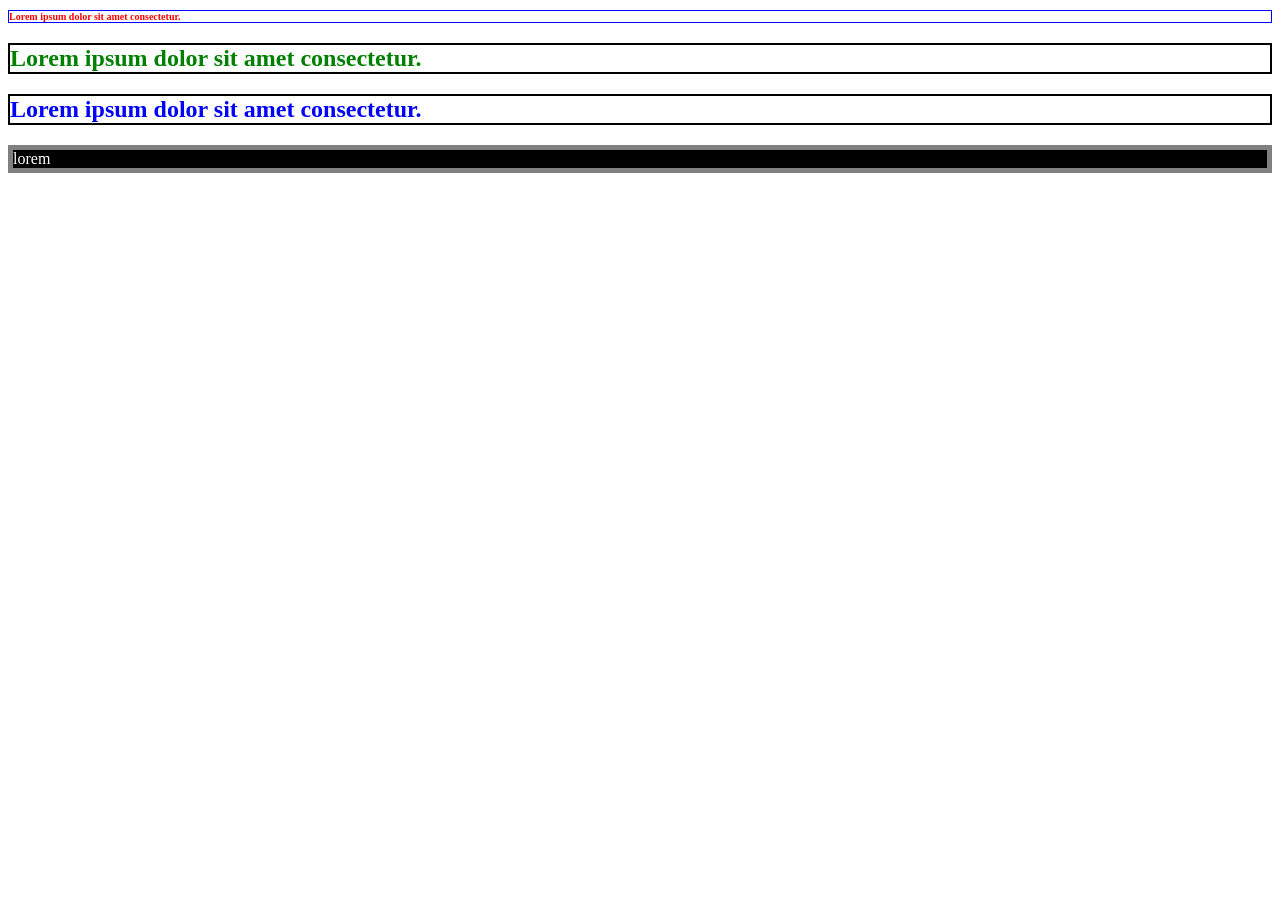
<file: class-1/index.html>
<!DOCTYPE html>
<html lang="en">

<head>
    <meta charset="UTF-8">
    <meta name="viewport" content="width=device-width, initial-scale=1.0">
    <link rel="stylesheet" href="style.css">
    <title>CSS first class</title>
</head>
<style>
    h2 {
        color: blue;
        border: 2px solid black;
    }
</style>

<body>
    <!-- We have Three 3 types of css -->

    <!-- Inline css -->
    <!-- Internal css -->
    <!-- Extenal css -->

    <!-- Inline css -->
    <p style="
     color: red; font-size: 10px; font-weight: 
bold; border: 1px solid blue;
     ">Lorem ipsum dolor sit amet consectetur.</p>

    <!-- Internal css -->
    <h2 style="color: green;">Lorem ipsum dolor sit amet consectetur.</h2>
    <h2>Lorem ipsum dolor sit amet consectetur.</h2>

    <!-- External css -->
    <div class="">lorem</div>

</body>

</html>
</file>
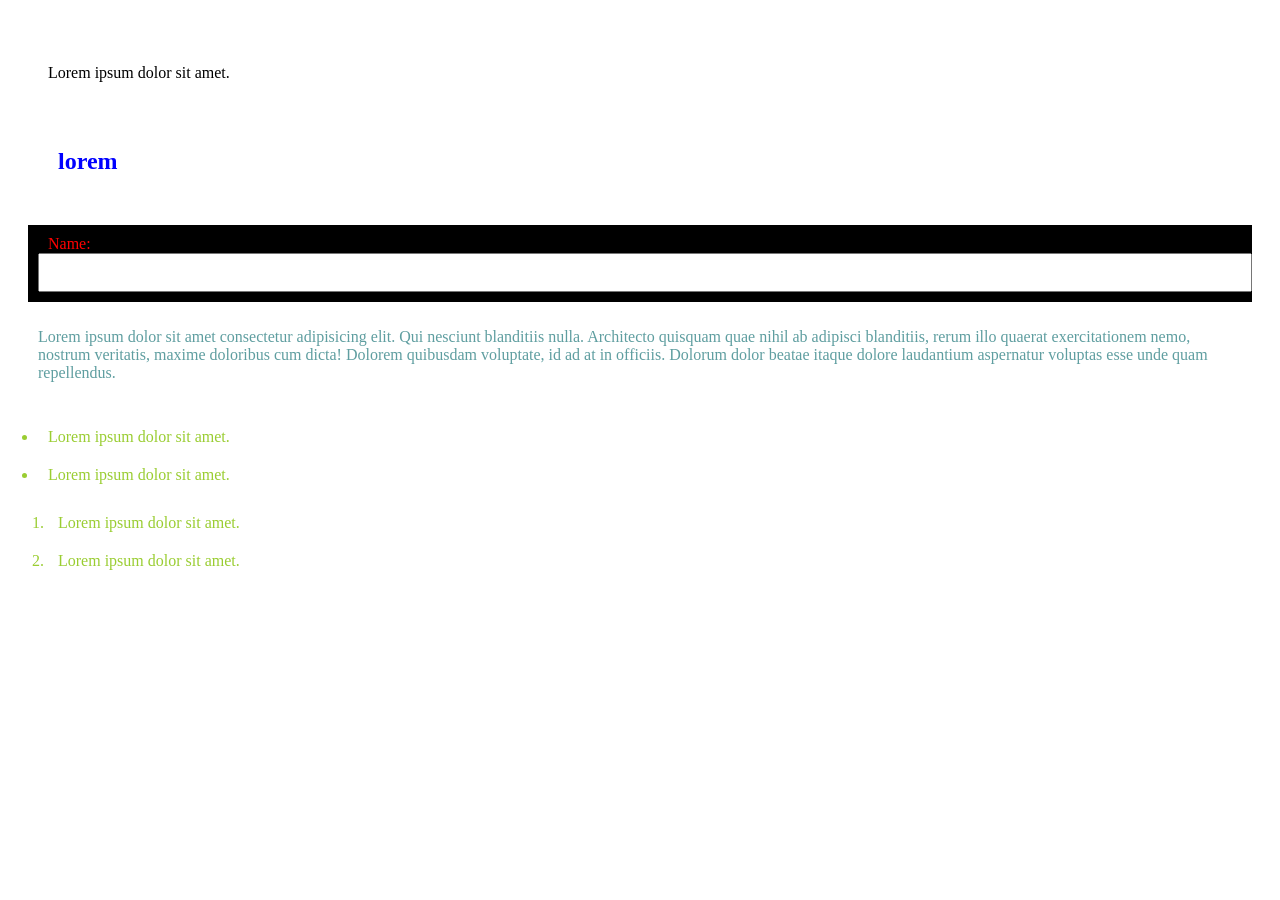
<file: class-2/index.html>
<!DOCTYPE html>
<html lang="en">
<head>
    <meta charset="UTF-8">
    <meta name="viewport" content="width=device-width, initial-scale=1.0">
    <title>CSS Second Class | Selectors</title>
    <link rel="stylesheet" href="style.css">
</head>
<body>
    <div>
        <p class="para">Lorem ipsum dolor sit amet.</p>
        <div>
            <h2>lorem</h2>
        </div>
    </div>
    <form action="" class="leb">
        <label for="">Name:</label>
        <br>
        <input type="text">
    </form>
    <p id="paraId">Lorem ipsum dolor sit amet consectetur adipisicing elit. Qui nesciunt blanditiis nulla. Architecto quisquam quae nihil ab adipisci blanditiis, rerum illo quaerat exercitationem nemo, nostrum veritatis, maxime doloribus cum dicta! Dolorem quibusdam voluptate, id ad at in officiis. Dolorum dolor beatae itaque dolore laudantium aspernatur voluptas esse unde quam repellendus.</p>
    <ul>
        <li>Lorem ipsum dolor sit amet.</li>
        <li>Lorem ipsum dolor sit amet.</li>
        <ol>
            <li>Lorem ipsum dolor sit amet.</li>
            <li>Lorem ipsum dolor sit amet.</li>
        </ol>
    </ul>

</body>
</html>
</file>
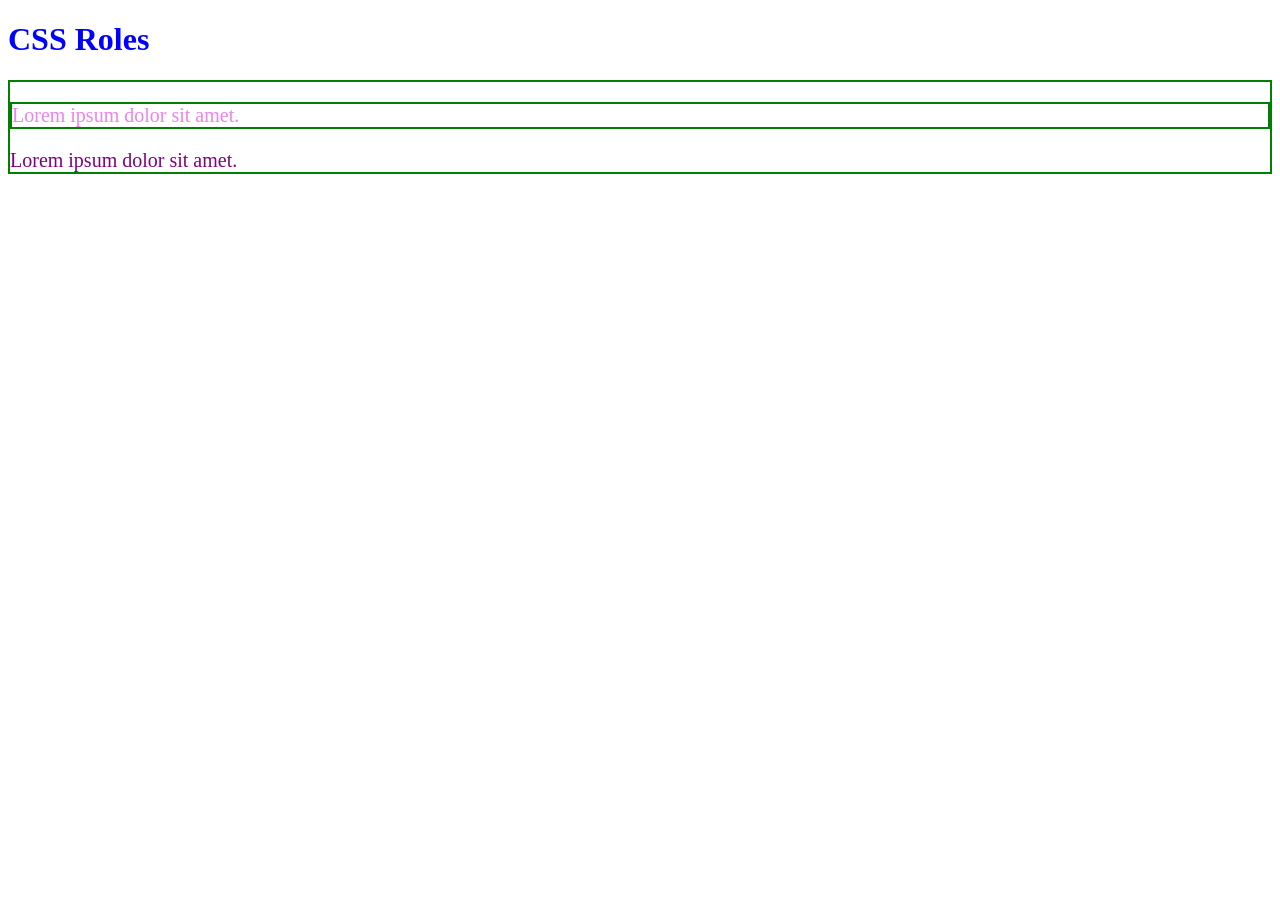
<file: class-3/index.html>
<!DOCTYPE html>
<html lang="en">
<head>
    <meta charset="UTF-8">
    <meta name="viewport" content="width=device-width, initial-scale=1.0">
    <title>CSS Roles</title>
    <link rel="stylesheet" href="style.css">
</head>
<body>
    <h1 class="heading" id="title">CSS Roles</h1>
    <div class="parent">
        <p>Lorem ipsum dolor sit amet.</p>
        <div>Lorem ipsum dolor sit amet.</div>
    </div>
</body>
</html>
</file>
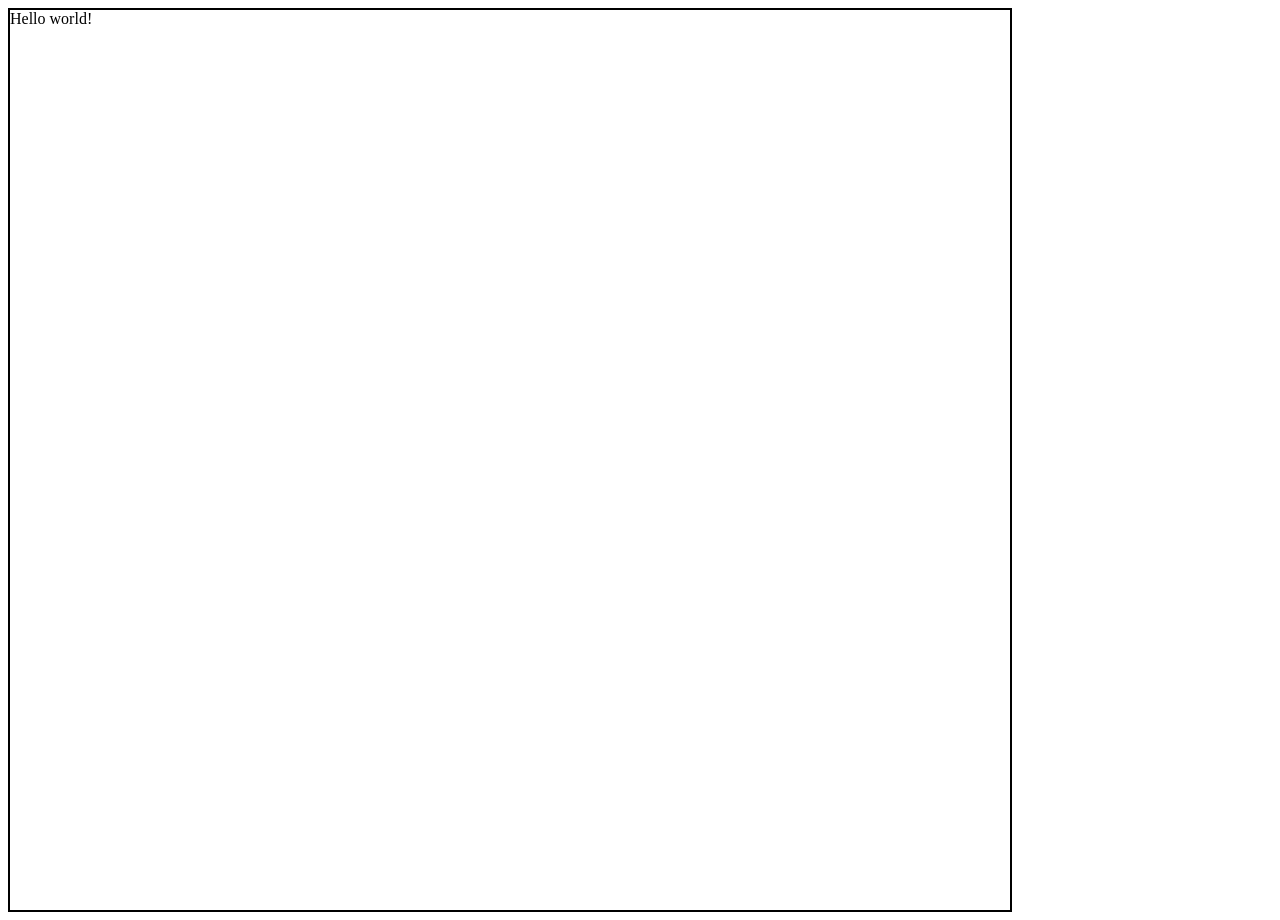
<file: class-4/index.html>
<!DOCTYPE html>
<html lang="en">
<head>
    <meta charset="UTF-8">
    <meta name="viewport" content="width=device-width, initial-scale=1.0">
    <title>CSS Background</title>
    <link rel="stylesheet" href="style.css">
</head>
<body>
    <div class="container">Hello world!</div>
</body>
</html>
</file>
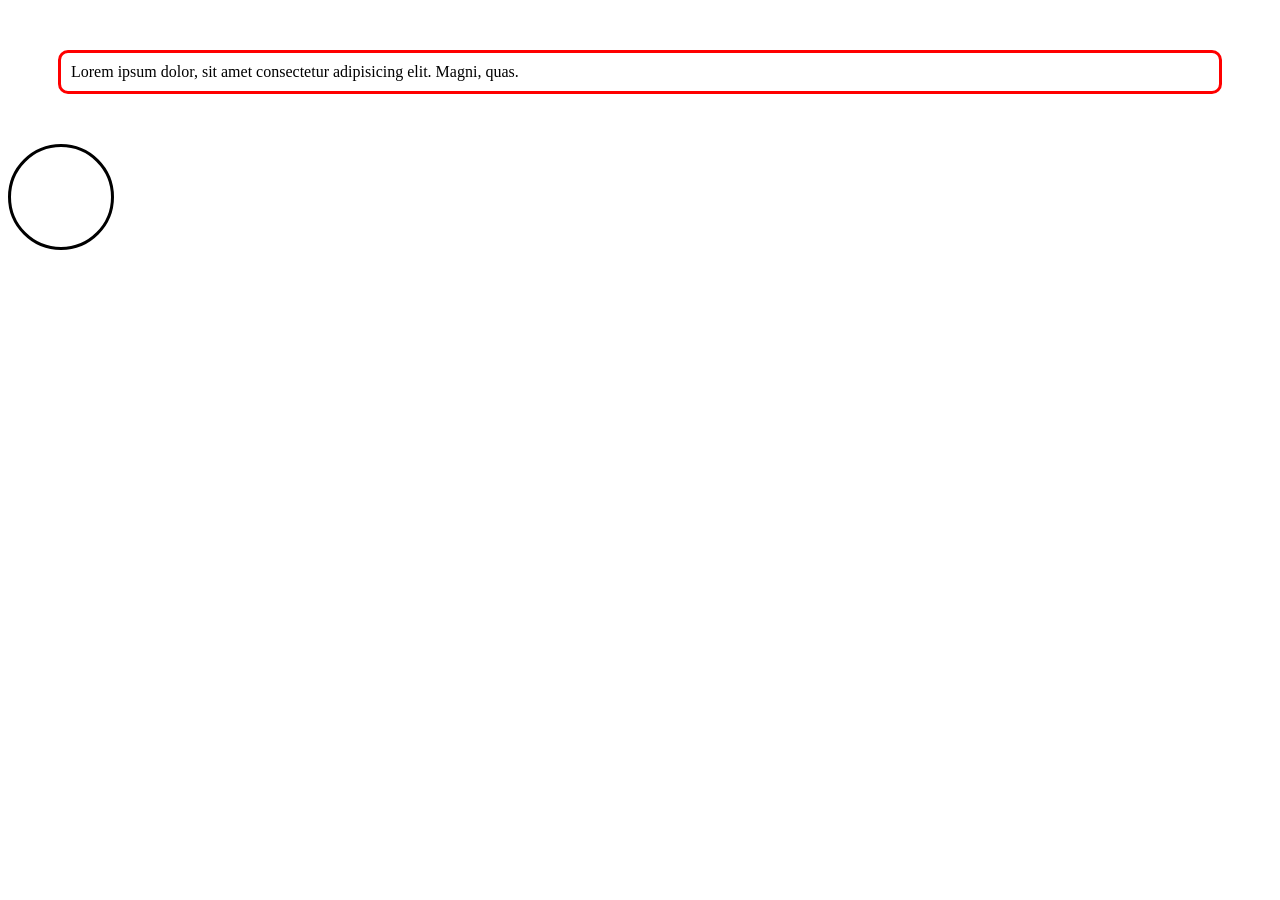
<file: class-5/index.html>
<!DOCTYPE html>
<html lang="en">
<head>
    <meta charset="UTF-8">
    <meta name="viewport" content="width=device-width, initial-scale=1.0">
    <title>Box Modal</title>
    <link rel="stylesheet" href="style.css">
</head>
<body>
    <!-- Box Modal -->
    <!-- Content -->
    <!-- Padding -->
    <!--Border -->
    <!-- Margin -->
    
    <div class="container">
        Lorem ipsum dolor, sit amet consectetur adipisicing elit. Magni, quas.
    </div>
    <div class="circle"></div>
</body>
</html>
</file>
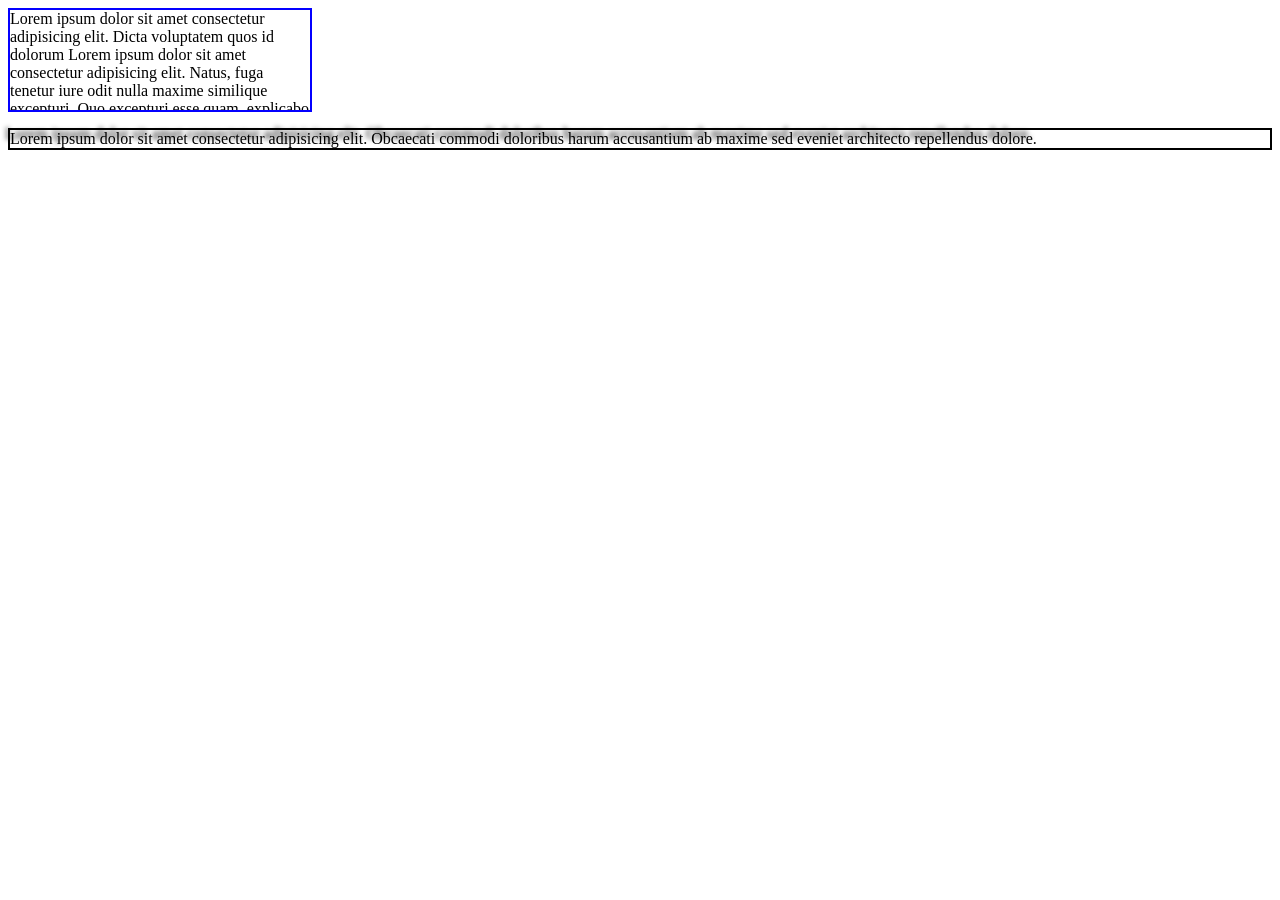
<file: class-6/index.html>
<!DOCTYPE html>
<html lang="en">
<head>
    <meta charset="UTF-8">
    <meta name="viewport" content="width=device-width, initial-scale=1.0">
    <title>Min-Max height</title>
    <link rel="stylesheet" href="style.css">
</head>
<body>
    <div class="container">
        Lorem ipsum dolor sit amet consectetur adipisicing elit. Dicta voluptatem quos id dolorum Lorem ipsum dolor sit amet consectetur adipisicing elit. Natus, fuga tenetur iure odit nulla maxime similique excepturi. Quo excepturi esse quam, explicabo fugit cupiditate dolore ullam, voluptates pariatur sit nam. Lorem ipsum, dolor sit amet consectetur adipisicing elit. Suscipit, pariatur possimus! Illo dignissimos unde reprehenderit corporis magnam error, consectetur quae optio laborum cumque inventore eaque. Reprehenderit rem illo error obcaecati? Lorem ipsum dolor sit amet, consectetur adipisicing elit. Ut tempore architecto voluptates possimus m eius quos repudiandae reiciendis 
    </div>
    <p class="para">
        Lorem ipsum dolor sit amet consectetur adipisicing elit. Obcaecati commodi doloribus harum accusantium ab maxime sed eveniet architecto repellendus dolore.
    </p>
</body>
</html>
</file>
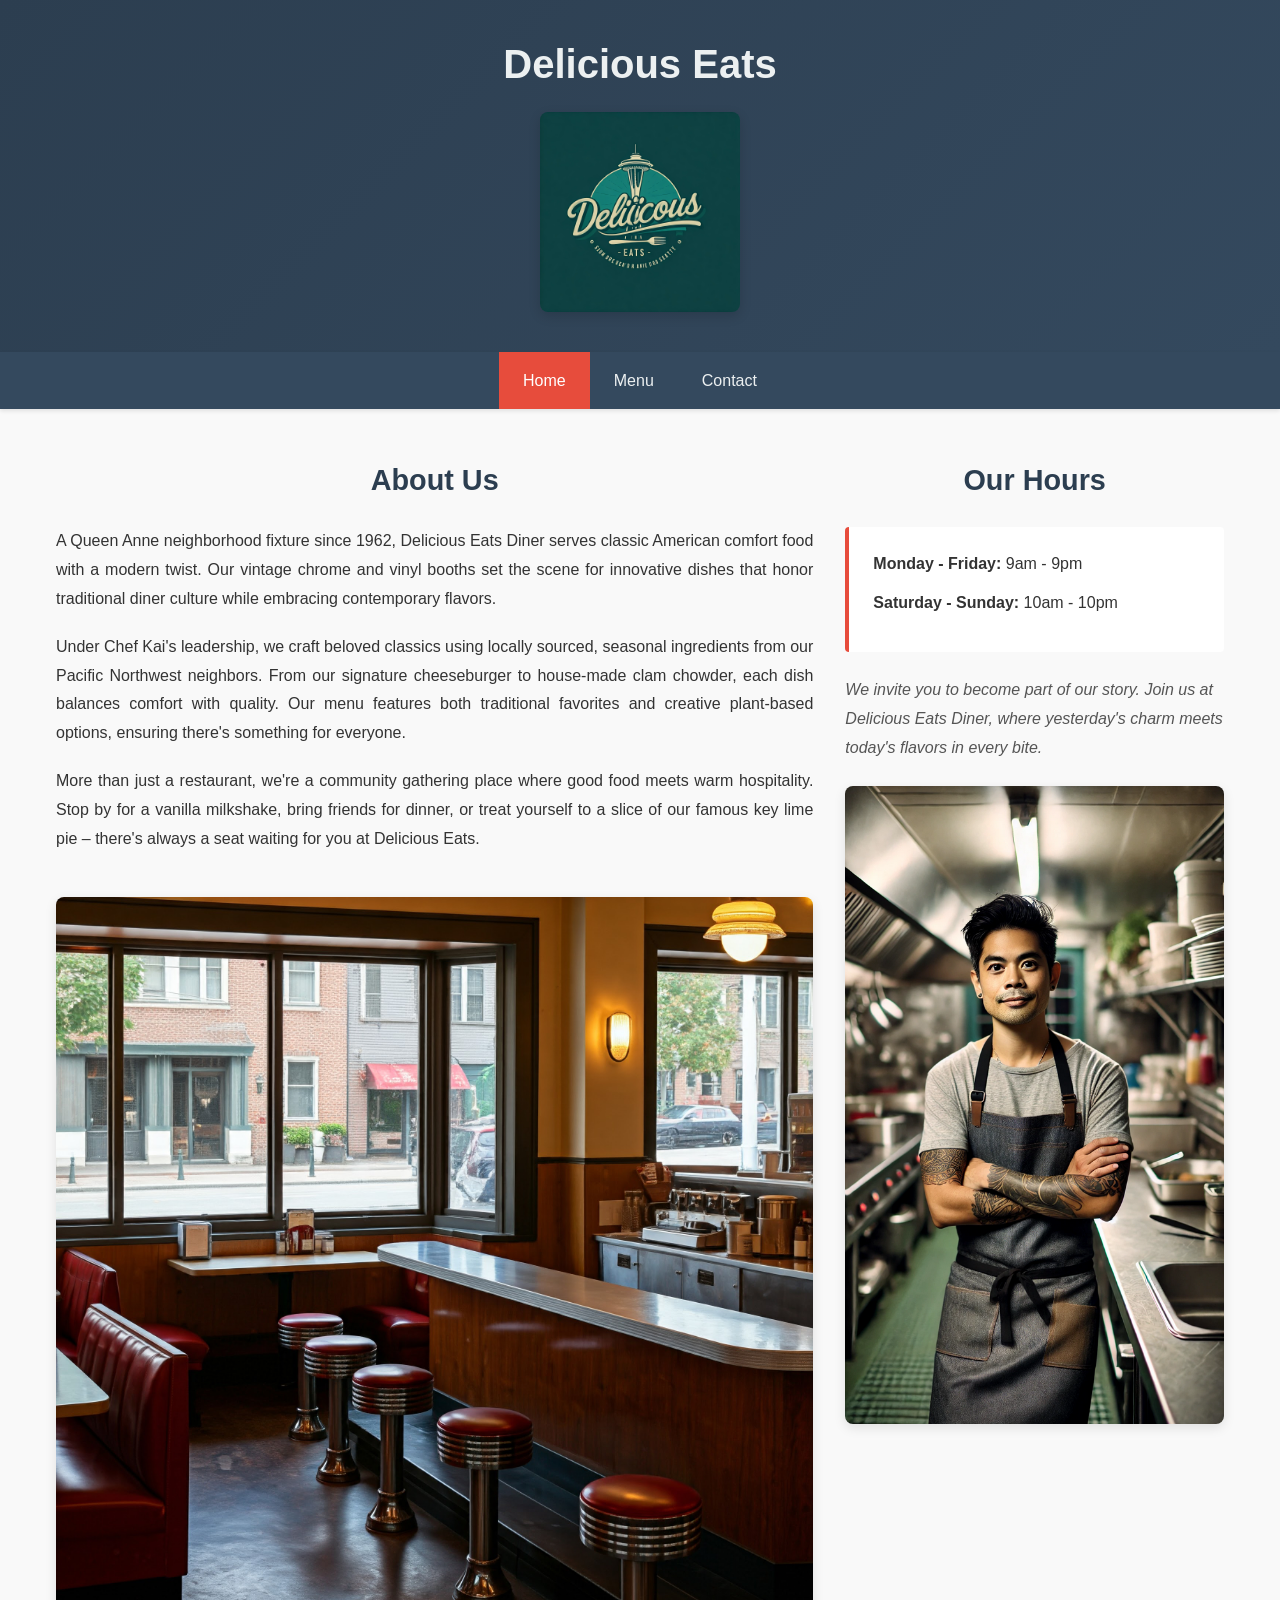
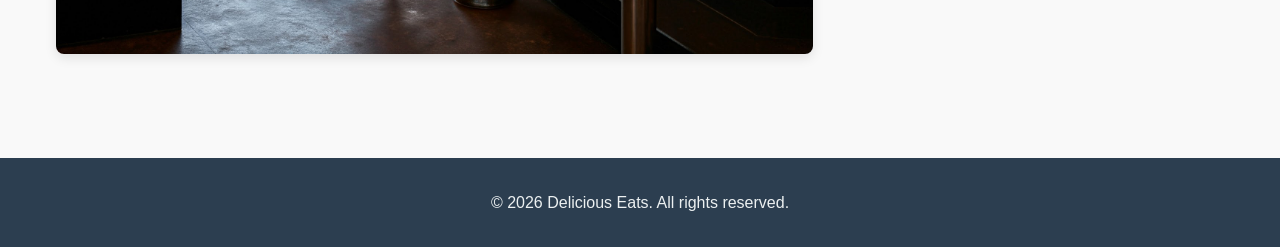
<file: coursera_assignment_02/index.html>
<!DOCTYPE html>
<html lang="en">
<head>
    <meta charset="UTF-8">
    <meta name="viewport" content="width=device-width, initial-scale=1.0">
    <meta name="description" content="Delicious Eats - A Queen Anne neighborhood fixture since 1962 serving classic American comfort food with a modern twist.">
    <title>Delicious Eats Restaurant | Home</title>
    <link rel="stylesheet" type="text/css" href="style.css">
</head>
<body>
    <header class="site-header">
        <div class="container">
            <h1>Delicious Eats</h1>
            <img src="images/logo.jpg" alt="Delicious Eats Restaurant Logo" class="logo">
        </div>
    </header>
    <nav class="site-nav">
        <div class="container">
            <ul>
                <li><a href="index.html" class="active">Home</a></li>
                <li><a href="menu.html">Menu</a></li>
                <li><a href="#">Contact</a></li>
            </ul>
        </div>
    </nav>
    <main class="main-content">
        <div class="container">
            <div class="content-grid">
                <section class="about">
                    <h2>About Us</h2>
                    <p>A Queen Anne neighborhood fixture since 1962, Delicious Eats Diner serves classic American comfort food with a modern twist. Our vintage chrome and vinyl booths set the scene for innovative dishes that honor traditional diner culture while embracing contemporary flavors.</p>
                    <p>Under Chef Kai's leadership, we craft beloved classics using locally sourced, seasonal ingredients from our Pacific Northwest neighbors. From our signature cheeseburger to house-made clam chowder, each dish balances comfort with quality. Our menu features both traditional favorites and creative plant-based options, ensuring there's something for everyone.</p>
                    <p>More than just a restaurant, we're a community gathering place where good food meets warm hospitality. Stop by for a vanilla milkshake, bring friends for dinner, or treat yourself to a slice of our famous key lime pie – there's always a seat waiting for you at Delicious Eats.</p>
                    <img src="images/dining_room.jpg" alt="Dining room with vintage booths and contemporary decor" class="content-image">
                </section>
                <aside class="hours">
                    <h2>Our Hours</h2>
                    <div class="hours-content">
                        <p><strong>Monday - Friday:</strong> 9am - 9pm</p>
                        <p><strong>Saturday - Sunday:</strong> 10am - 10pm</p>
                    </div>
                    <p class="hours-message">We invite you to become part of our story. Join us at Delicious Eats Diner, where yesterday's charm meets today's flavors in every bite.</p>
                    <img src="images/chef.png" alt="Chef Kai preparing dishes in the kitchen" class="content-image">
                </aside>
            </div>
        </div>
    </main>
    <footer class="site-footer">
        <div class="container">
            <p>&copy; 2026 Delicious Eats. All rights reserved.</p>
        </div>
    </footer>
</body>
</html>
</file>
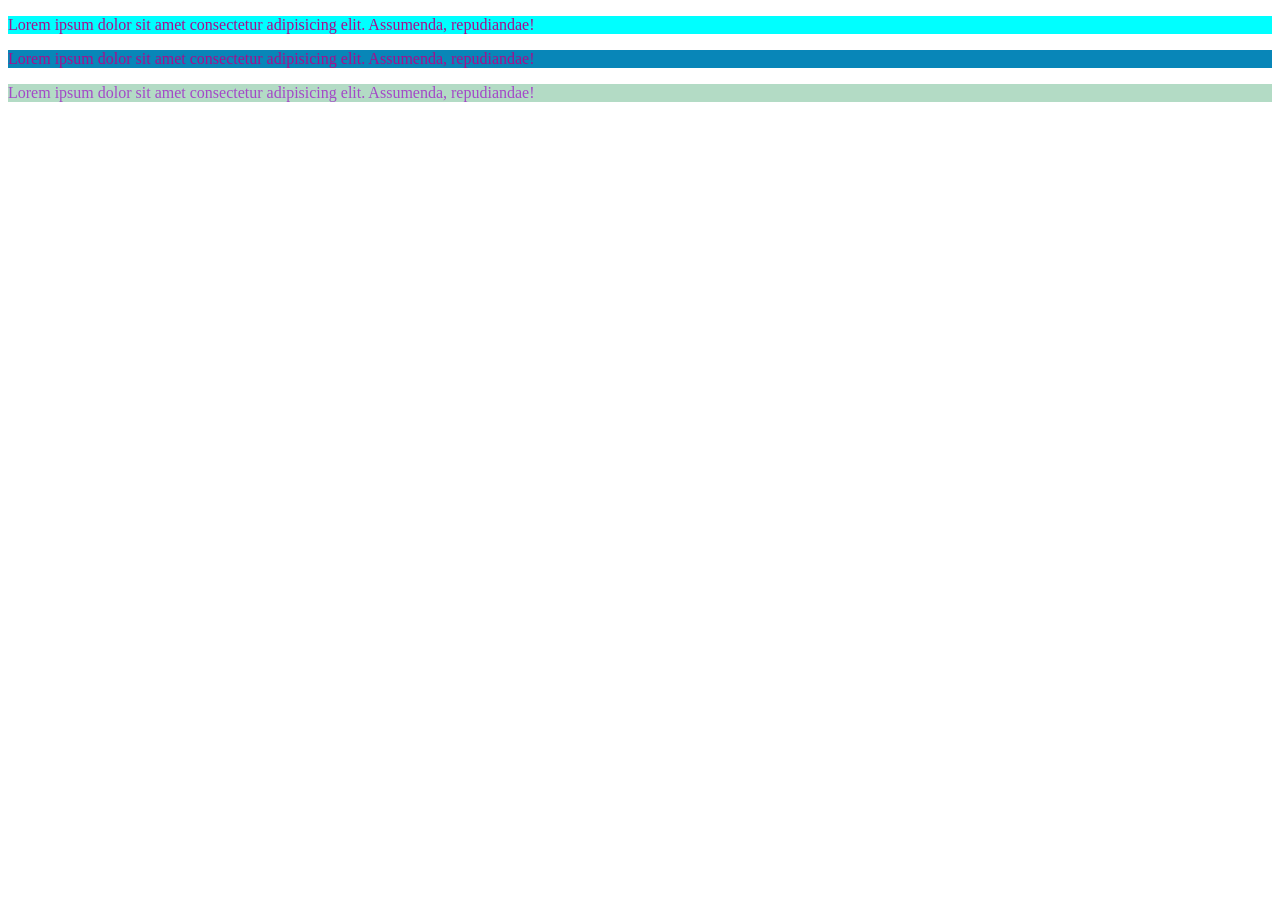
<file: class-3/colors/index.html>
<!DOCTYPE html>
<html lang="en">
<head>
    <meta charset="UTF-8">
    <meta name="viewport" content="width=device-width, initial-scale=1.0">
    <title>Colors</title>
    <link rel="stylesheet" href="style.css">
</head>
<body>
    <div class="section-1">
        <p>Lorem ipsum dolor sit amet consectetur adipisicing elit. Assumenda, repudiandae!</p>
    </div>
    <div class="section-2">
        <p>Lorem ipsum dolor sit amet consectetur adipisicing elit. Assumenda, repudiandae!</p>
    </div>
    <div class="section-3">
        <p>Lorem ipsum dolor sit amet consectetur adipisicing elit. Assumenda, repudiandae!</p>
    </div>
</body>
</html>
</file>
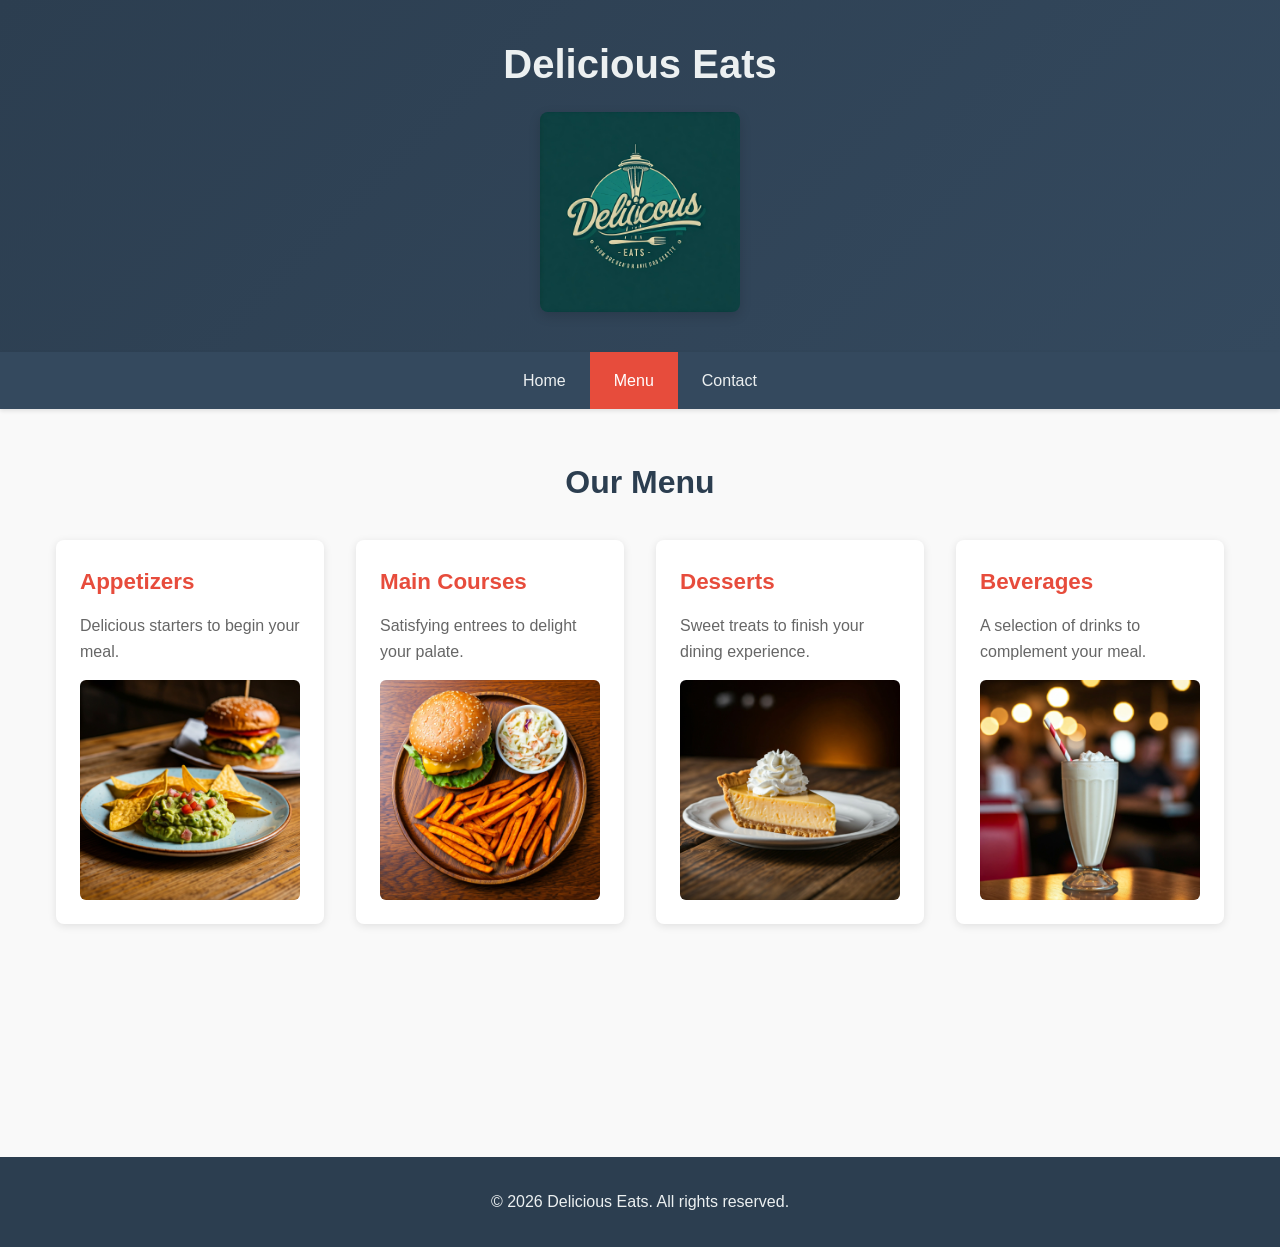
<file: coursera_assignment_02/menu.html>
<!DOCTYPE html>
<html lang="en">
<head>
    <meta charset="UTF-8">
    <meta name="viewport" content="width=device-width, initial-scale=1.0">
    <meta name="description" content="Browse our full menu at Delicious Eats. Featuring appetizers, main courses, desserts, and beverages.">
    <title>Our Menu - Delicious Eats</title>
    <link rel="stylesheet" type="text/css" href="style.css">
</head>
<body>
    <header class="site-header">
        <div class="container">
            <h1>Delicious Eats</h1>
            <img src="images/logo.jpg" alt="Delicious Eats Restaurant Logo" class="logo">
        </div>
    </header>
    <nav class="site-nav">
        <div class="container">
            <ul>
                <li><a href="index.html">Home</a></li>
                <li><a href="menu.html" class="active">Menu</a></li>
                <li><a href="#">Contact</a></li>
            </ul>
        </div>
    </nav>
    <main class="main-content">
        <div class="container">
            <h2>Our Menu</h2>
            <div class="menu-grid">
                <article class="menu-item">
                    <h3>Appetizers</h3>
                    <p>Delicious starters to begin your meal.</p>
                    <img src="images/dish1.jpg" alt="Appetizer platter featuring chef's selection">
                </article>
                <article class="menu-item">
                    <h3>Main Courses</h3>
                    <p>Satisfying entrees to delight your palate.</p>
                    <img src="images/dish2.jpg" alt="Main course featuring grilled protein and seasonal vegetables">
                </article>
                <article class="menu-item">
                    <h3>Desserts</h3>
                    <p>Sweet treats to finish your dining experience.</p>
                    <img src="images/dish3.jpg" alt="Decadent dessert with fresh garnish">
                </article>
                <article class="menu-item">
                    <h3>Beverages</h3>
                    <p>A selection of drinks to complement your meal.</p>
                    <img src="images/dish4.jpg" alt="Beverage selection including milkshakes and specialty drinks">
                </article>
            </div>
        </div>
    </main>
    <footer class="site-footer">
        <div class="container">
            <p>&copy; 2026 Delicious Eats. All rights reserved.</p>
        </div>
    </footer>
</body>
</html>
</file>
<file: class-1/style.css>
div{
    color: white;
    background: #000;
    border: 5px solid gray;
}
</file>
<file: class-2/style.css>
/* Universal selector */
*{
    color: red;
    padding: 10px;
}
/* Tyoe Selector */
p{
    color: purple;
}
h2{
    color: blue;
}
/* Class Selector */
/* .para{
    font-size: 20px;
    color: black;
} */
.leb{
    background: #000;
    color: aliceblue;
}
.leb input{
    width: 98.8%;
}
/* Id Selector */
#paraId{
    color: cadetblue;
}
/* Parent Child Selector */
div > p{
    color: yellowgreen;
}
/* Decendant Selector */
div p{  
    color: #000;
}
ul li{
    color: yellowgreen;
}
/* Adjecent Sibling Selector */
div + p{
    color: green;
}
/* General Sibling Selector */
div ~ p{
    color: green;
}
</file>
<file: class-3/style.css>
/*  */
h1{
    color: blue !important;
}
.heading{
    color: aqua;
}
#title{
    color: red;
}
.parent{
    color: purple;
    font-size: 20px;
    border: 2px solid green;
}
p{
    color: violet;
    border: inherit;
}
</file>
<file: class-4/style.css>
.container {
  width: 1000px;
  height: 100vh;
  border: 2px solid black;
  background-image: url("https://plus.unsplash.com/premium_photo-1733864827286-d43afe9a1ae7?w=500&auto=format&fit=crop&q=60&ixlib=rb-4.1.0&ixid=M3wxMjA3fDB8MHxmZWF0dXJlZC1waG90b3MtZmVlZHwyfHx8ZW58MHx8fHx8");
  /* background-repeat: repeat-x; */
  /* background-repeat: repeat-y; */
  background-repeat: no-repeat;
  /* background-attachment: fixed; */
  /* background-size: contain; */
  /* background-size: cover; */
  /* background-position: top; */
  /* background-position: bottom; */
  /* background-position: left; */
  /* background-position: right; */
  background-position: 50% 50%;
}
</file>
<file: class-5/style.css>
.container{
    /* border-width: 2px; */
    /* border-top: 10px; */
    /* border-right: 10px; */
    /* border-bottom: 10px; */
    /* border-left: 10px; */
    /* border-style: solid; */
    /* border-color: black; */
    border: 3px solid red;
    /* border-radius: 10px 5px 10px 5px; */
    /* border-radius: 10px 5px; */
    border-radius: 10px;
    /* padding-top: 10px; */
    /* padding-right: 10px; */
    /* padding-bottom: 10px; */
    /* padding-left: 10px; */
    /* padding: 10px 10px 10px 10px; */
    /* padding: 10px 10px; */
    padding: 10px;
    /* margin-top: 50px; */
    /* margin-right: 50px; */
    /* margin-bottom: 50px; */
    /* margin-left: 50px; */
    /* margin: 50px 50px 50px 50px; */
    /* margin: 50px 50px; */
    margin: 50px;
}
.circle{
    width: 100px;
    height: 100px;
    border: 3px solid black;
    border-radius: 50%;
}
</file>
<file: class-6/style.css>
.container{
    border: 2px solid rgb(4, 0, 255);
    width: 300px;
    /* min-height: 100px; */
    max-height: 100px;
    /* overflow: scroll; */
    /* overflow-x: scroll; */
    /* overflow-y: scroll; */
    overflow: auto;    
}
.para{
    border: 2px solid black;
    /* width: fit-content; */

    /* text-align: left; */
    /* text-align: right; */
    /* text-align: center; */
    /* text-align: justify; */

    /* text-decoration: overline; */
    /* text-decoration: underline; */
    /* text-decoration: line-through; */
    /* text-decoration-color: blue; */
    /* text-decoration-style: dashed; */

    /* text-transform: capitalize; */
    /* text-transform: uppercase; */
    /* text-transform: lowercase; */
    /* text-transform: none; */

    /* text-indent: 5%; */
    /* letter-spacing: 10px; */
    /* word-spacing: 20px; */
    /* line-height: 10px; */
    /* white-space: nowrap; */
    /* white-space: wrap; */
    /* white-space: pre; */

    /* text-shadow: 5px 5px 5px; */
    text-shadow: -5px -5px 5px;
}
</file>
<file: coursera_assignment_02/style.css>
/* ============================================
   Reset & Base Styles
   ============================================ */
* {
    margin: 0;
    padding: 0;
    box-sizing: border-box;
}

html {
    scroll-behavior: smooth;
    font-size: 16px;
}

body {
    font-family: 'Segoe UI', Tahoma, Geneva, Verdana, sans-serif;
    line-height: 1.6;
    color: #333;
    background-color: #f9f9f9;
}

/* ============================================
   Container & Layout Utilities
   ============================================ */
.container {
    max-width: 1200px;
    margin: 0 auto;
    padding: 0 1rem;
}

/* ============================================
   Header Styles
   ============================================ */
.site-header {
    background: linear-gradient(135deg, #2c3e50 0%, #34495e 100%);
    color: #ecf0f1;
    padding: 2rem 0;
    text-align: center;
    box-shadow: 0 2px 8px rgba(0, 0, 0, 0.1);
}

.site-header h1 {
    font-size: 2.5rem;
    margin-bottom: 1rem;
    font-weight: 700;
}

.logo {
    max-width: 200px;
    height: auto;
    border-radius: 8px;
    box-shadow: 0 4px 12px rgba(0, 0, 0, 0.15);
}

/* ============================================
   Navigation Styles
   ============================================ */
.site-nav {
    background-color: #34495e;
    box-shadow: 0 2px 4px rgba(0, 0, 0, 0.1);
    position: sticky;
    top: 0;
    z-index: 100;
}

.site-nav ul {
    display: flex;
    justify-content: center;
    list-style: none;
    flex-wrap: wrap;
}

.site-nav li {
    margin: 0;
}

.site-nav a {
    display: block;
    color: #ecf0f1;
    text-decoration: none;
    padding: 1rem 1.5rem;
    transition: background-color 0.3s ease, color 0.3s ease;
    font-weight: 500;
}

.site-nav a:hover,
.site-nav a.active {
    background-color: #e74c3c;
    color: #fff;
}

.site-nav a:focus {
    outline: 2px solid #f39c12;
    outline-offset: 2px;
}

/* ============================================
   Main Content Styles
   ============================================ */
.main-content {
    padding: 3rem 0;
    min-height: calc(100vh - 200px);
}

.main-content h2 {
    font-size: 2rem;
    color: #2c3e50;
    margin-bottom: 2rem;
    text-align: center;
}

/* ============================================
   Home Page - Content Grid
   ============================================ */
.content-grid {
    display: grid;
    grid-template-columns: 2fr 1fr;
    gap: 2rem;
    align-items: start;
}

.about h2 {
    color: #2c3e50;
    font-size: 1.8rem;
    margin-bottom: 1.5rem;
}

.about p {
    margin-bottom: 1.2rem;
    text-align: justify;
    line-height: 1.8;
}

.hours h2 {
    color: #2c3e50;
    font-size: 1.8rem;
    margin-bottom: 1.5rem;
}

.hours-content {
    background-color: #fff;
    padding: 1.5rem;
    border-left: 4px solid #e74c3c;
    margin-bottom: 1.5rem;
    border-radius: 4px;
}

.hours-content p {
    margin-bottom: 0.8rem;
}

.hours-message {
    margin-top: 1.5rem;
    font-style: italic;
    color: #555;
    line-height: 1.8;
}

.content-image {
    max-width: 100%;
    height: auto;
    border-radius: 8px;
    box-shadow: 0 4px 12px rgba(0, 0, 0, 0.1);
    margin-top: 1.5rem;
}

/* ============================================
   Menu Page - Grid Layout
   ============================================ */
.menu-grid {
    display: grid;
    grid-template-columns: repeat(auto-fit, minmax(250px, 1fr));
    gap: 2rem;
    margin-top: 2rem;
}

.menu-item {
    background-color: #fff;
    border-radius: 8px;
    overflow: hidden;
    box-shadow: 0 2px 8px rgba(0, 0, 0, 0.1);
    transition: transform 0.3s ease, box-shadow 0.3s ease;
    padding: 1.5rem;
}

.menu-item:hover {
    transform: translateY(-5px);
    box-shadow: 0 8px 16px rgba(0, 0, 0, 0.15);
}

.menu-item h3 {
    color: #e74c3c;
    font-size: 1.4rem;
    margin-bottom: 0.8rem;
}

.menu-item p {
    color: #666;
    margin-bottom: 1rem;
}

.menu-item img {
    max-width: 100%;
    height: auto;
    border-radius: 6px;
    display: block;
}

/* ============================================
   Footer Styles
   ============================================ */
.site-footer {
    background-color: #2c3e50;
    color: #ecf0f1;
    text-align: center;
    padding: 2rem;
    margin-top: 3rem;
}

.site-footer p {
    margin: 0;
}

/* ============================================
   Responsive Design - Tablet
   ============================================ */
@media (max-width: 768px) {
    .site-header h1 {
        font-size: 2rem;
    }

    .logo {
        max-width: 150px;
    }

    .site-nav ul {
        flex-direction: column;
    }

    .site-nav a {
        padding: 0.8rem 1rem;
        text-align: center;
    }

    .content-grid {
        grid-template-columns: 1fr;
    }

    .about h2,
    .hours h2 {
        font-size: 1.5rem;
    }

    .menu-grid {
        grid-template-columns: repeat(auto-fit, minmax(200px, 1fr));
        gap: 1.5rem;
    }

    .main-content {
        padding: 2rem 0;
    }
}

/* ============================================
   Responsive Design - Mobile
   ============================================ */
@media (max-width: 480px) {
    html {
        font-size: 14px;
    }

    .site-header {
        padding: 1.5rem 0;
    }

    .site-header h1 {
        font-size: 1.5rem;
    }

    .logo {
        max-width: 120px;
    }

    .main-content h2 {
        font-size: 1.5rem;
        margin-bottom: 1.5rem;
    }

    .about h2,
    .hours h2 {
        font-size: 1.3rem;
    }

    .about p {
        font-size: 0.95rem;
    }

    .menu-grid {
        grid-template-columns: 1fr;
        gap: 1rem;
    }

    .menu-item {
        padding: 1rem;
    }

    .site-nav a {
        padding: 0.7rem 0.8rem;
        font-size: 0.9rem;
    }

    .content-grid {
        gap: 1.5rem;
    }
}

/* ============================================
   Accessibility & Focus States
   ============================================ */
a:focus {
    outline: 2px solid #f39c12;
    outline-offset: 2px;
    border-radius: 2px;
}

button:focus,
input:focus {
    outline: 2px solid #f39c12;
    outline-offset: 2px;
}

/* Ensure good color contrast */
body {
    color: #333; /* Dark text on light background */
}

.site-header,
.site-nav,
.site-footer {
    color: #ecf0f1; /* Light text on dark background */
}

/* Print styles */
@media print {
    .site-nav,
    .site-footer {
        display: none;
    }

    body {
        background-color: #fff;
    }

    .content-image {
        max-width: 100%;
    }
}
</file>
<file: class-3/colors/style.css>
/* hexadecimal color  */
.section-1{
    background-color: aqua;
}
.section-1 p{
    color: #a70e8d;
}
/* rgb color */
.section-2{
    background-color: rgb(8, 134, 184);
}
.section-2 p{
    color: #a70e8d;
}
/* rgba color */
.section-3{
    background-color: rgba(4, 136, 63, 0.3);
}
.section-3 p{
    color: rgba(158, 21, 200, 0.74);
}
</file>
